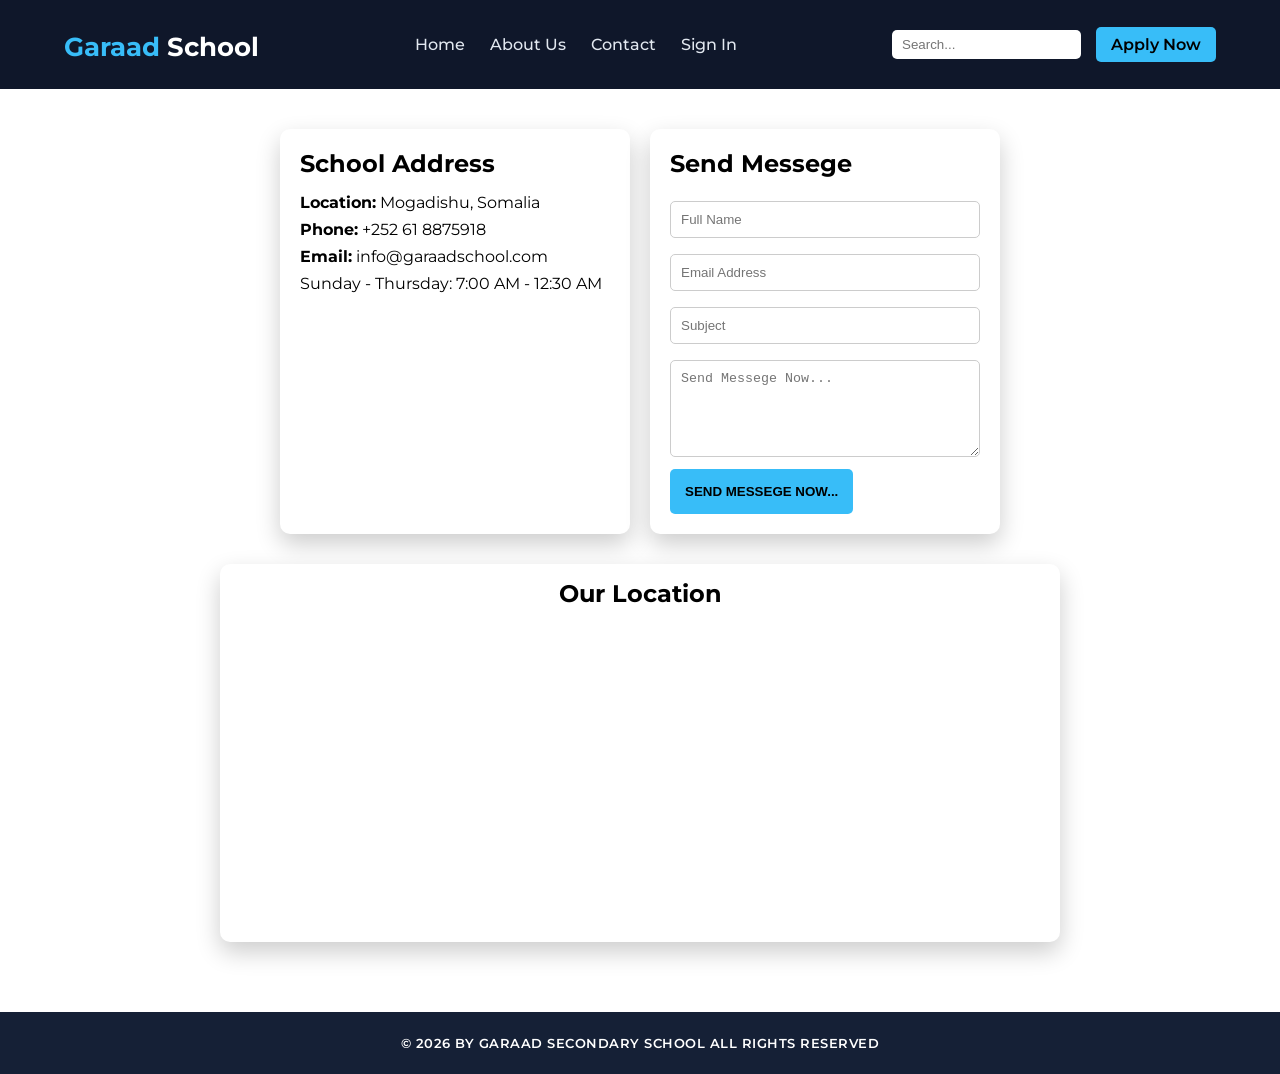
<file: contact.html>
<!DOCTYPE html>
<html lang="en">
<head>
    <meta charset="UTF-8">
    <meta name="viewport" content="width=device-width, initial-scale=1.0">

    <!-- Google Font -->
    <link href="https://fonts.googleapis.com/css?family=Montserrat:400,600,700" rel="stylesheet">

    <!-- CSS -->
    <link rel="stylesheet" href="contact.css">

    <title>Garaad School Management System</title>
</head>

<body>

<!-- ===== HEADER START ===== -->
<header class="main-header">

    <!-- Container (helps layout) -->
    <div class="container">

        <!-- Logo -->
        <div class="logo">
            <h1>
                <a href="index.html">
                    <span>Garaad</span> School
                </a>
            </h1>
        </div>

        <!-- Navigation -->
        <nav class="navbar">
            <ul class="main-menu">

                <li><a href="index.html">Home</a></li>

                <li class="has-dropdown">
                    <a href="about.html">About Us</a>
                    <ul class="dropdown">
                        <li><a href="about.html#mission">Mission</a></li>
                        <li><a href="about.html#vision">Vision</a></li>
                        <li><a href="about.html#values">Values</a></li>
                    </ul>
                </li>

                <li><a href="contact.html">Contact</a></li>
                <li><a href="signin.html">Sign In</a></li>

            </ul>
        </nav>

        <!-- Right Side (extras) -->
        <div class="header-right">

            <!-- Search -->
            <div class="search-box">
                <input type="text" placeholder="Search...">
            </div>

            <!-- Button -->
            <a href="#" class="btn">Apply Now</a>

            <!-- Mobile Menu Icon -->
            <div class="menu-toggle">
                ☰
            </div>

        </div>

    </div>

</header>
<!-- ===== HEADER END ===== -->

<!-- contact -->
 <section class="contact-container">
    <div class="contact-wrapper">
        <div class="box">
            <h2>School Address</h2>
            <p>  <span class="p-strong">Location:</span> Mogadishu, Somalia</p>
            <p><span class="p-strong">Phone:</span> +252 61 8875918</p>
            <p> <span class="p-strong">Email:</span> info@garaadschool.com</p>
            <p>Sunday - Thursday: 7:00 AM - 12:30 AM</p>
        </div>

        <div class="box">
            <h2>send messege</h2>

            <form action="#">
                <input type="text" name="name" id="name" placeholder="full name" required>
                <input type="email" name="email" id="email" placeholder="email address">
                <input type="text" name="subject" id="subject" placeholder="subject" required>
                <textarea name="messege" id="messege" rows="5" placeholder="send messege now..." required></textarea>
                <button type="submit" class="btn">send messege now...</button>
            </form>
        </div>

    </div>
    <!-- map -->
    <div class="flex">
    <div class="map">
        <h2>Our Location</h2>
        <iframe src="https://www.google.com/maps?q=Mogadishu,Somalia&output=embed"></iframe>
    </div>
    </div>

 </section>

 <!-- footer -->
   <footer>
        <p> © 2026 by Garaad Secondary School All Rights Reserved</a></p>
</footer>
</body>
</html>
</file>
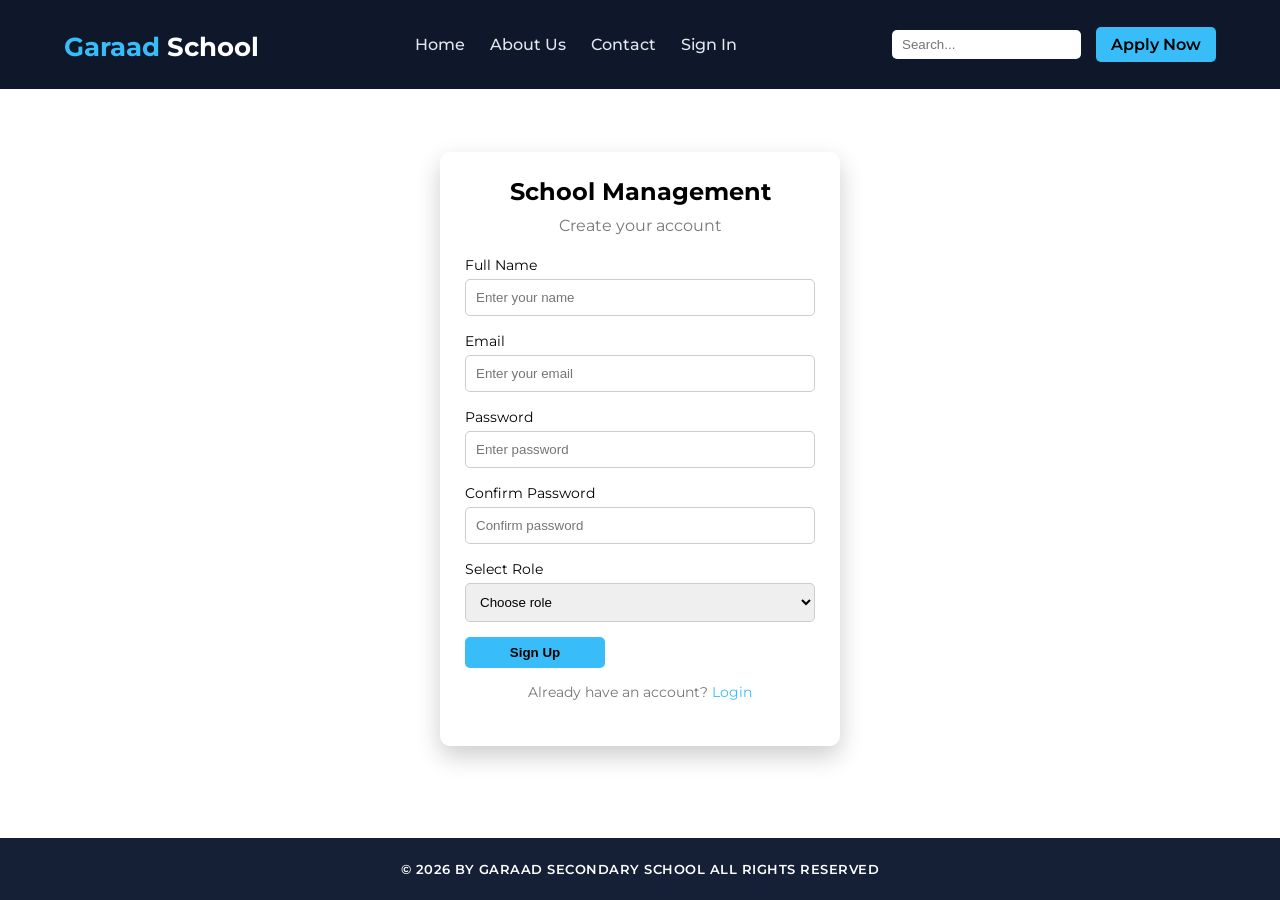
<file: signin.html>
<!DOCTYPE html>
<html lang="en">
<head>
    <meta charset="UTF-8">
    <meta name="viewport" content="width=device-width, initial-scale=1.0">

    <!-- Google Font -->
    <link href="https://fonts.googleapis.com/css?family=Montserrat:400,600,700" rel="stylesheet">

    <!-- CSS -->
    <link rel="stylesheet" href="signin.css">

    <title>Garaad School Management System</title>
</head>

<body>

<!-- ===== HEADER START ===== -->
<header class="main-header">

    <!-- Container (helps layout) -->
    <div class="container">

        <!-- Logo -->
        <div class="logo">
            <h1>
                <a href="index.html">
                    <span>Garaad</span> School
                </a>
            </h1>
        </div>

        <!-- Navigation -->
        <nav class="navbar">
            <ul class="main-menu">

                <li><a href="index.html">Home</a></li>

                <li class="has-dropdown">
                    <a href="about.html">About Us</a>
                    <ul class="dropdown">
                        <li><a href="about.html#mission">Mission</a></li>
                        <li><a href="about.html#vision">Vision</a></li>
                        <li><a href="about.html#values">Values</a></li>
                    </ul>
                </li>

                <li><a href="contact.html">Contact</a></li>
                <li><a href="signin.html">Sign In</a></li>

            </ul>
        </nav>

        <!-- Right Side (extras) -->
        <div class="header-right">

            <!-- Search -->
            <div class="search-box">
                <input type="text" placeholder="Search...">
            </div>

            <!-- Button -->
            <a href="#" class="btn">Apply Now</a>

            <!-- Mobile Menu Icon -->
            <div class="menu-toggle">
                ☰
            </div>

        </div>

    </div>

</header>
<!-- ===== HEADER END ===== -->

<!-- sign in -->
<section class="sign-container">
    <div class="sign-box">
        <h2>School Management</h2>
        <p>Create your account</p>

        <form>
            <div class="sign-input">
                <label>Full Name</label>
                <input type="text" placeholder="Enter your name" required>
            </div>

            <div class="sign-input">
                <label>Email</label>
                <input type="email" placeholder="Enter your email" required>
            </div>

            <div class="sign-input">
                <label>Password</label>
                <input type="password" placeholder="Enter password" required>
            </div>

            <div class="sign-input">
                <label>Confirm Password</label>
                <input type="password" placeholder="Confirm password" required>
            </div>

            <div class="sign-input">
                <label>Select Role</label>
                <select required>
                    <option value="">Choose role</option>
                    <option>Student</option>
                    <option>Teacher</option>
                    <option>Admin</option>
                </select>
            </div>

            <button type="submit" class="btn">Sign Up</button>

            <p class="login-link">
                Already have an account? <a href="#">Login</a>
            </p>
        </form>
    </div>
</section>

<!-- footer -->
<footer>
        <p> © 2026 by Garaad Secondary School All Rights Reserved</a></p>
</footer>

</body>
</html>
</file>
<file: contact.css>
/* ===== RESET ===== */
*{
    margin: 0;
    padding: 0;
    box-sizing: border-box;
}

body{
    font-family: 'Montserrat', sans-serif;
}

/* ===== CONTAINER ===== */
.container{
    width: 90%;
    margin: auto;
    display: flex;
    align-items: center;
    justify-content: space-between;
}


.main-header{
    background: #0f172a;
    color: #fff;
    padding: 25px 0;
    position: sticky;
    top: 0;
    z-index: 1000;
}

/* ===== LOGO ===== */
.logo h1 a{
    text-decoration: none;
    color: #fff;
    font-size: 26px;
    font-weight: 700;
}

.logo span{
    color: #38bdf8;
}

/* ===== NAVBAR ===== */
.navbar .main-menu{
    list-style: none;
    display: flex;
    gap: 25px;
}

.navbar a{
    text-decoration: none;
    color: #e2e8f0;
    font-weight: 500;
    transition: 0.3s;
}

.navbar a:hover{
    color: #38bdf8;
}

/* ===== DROPDOWN ===== */
.has-dropdown{
    position: relative;
}

.dropdown{
    position: absolute;
    top: 35px;
    left: 0;
    background: #1e293b;
    list-style: none;
    padding: 10px 0;
    width: 180px;
    display: none;
    border-radius: 6px;
}

.dropdown li{
    padding: 8px 15px;
}

.dropdown li a{
    color: #fff;
}

.has-dropdown:hover .dropdown{
    display: block;
}

/* ===== RIGHT SIDE ===== */
.header-right{
    display: flex;
    align-items: center;
    gap: 15px;
}

/* ===== SEARCH ===== */
.search-box input{
    padding: 7px 10px;
    border-radius: 5px;
    border: none;
    outline: none;
}

/* ===== BUTTON ===== */
.btn{
    background: #38bdf8;
    color: #000;
    padding: 8px 15px;
    border-radius: 5px;
    text-decoration: none;
    font-weight: 600;
    transition: 0.3s;
}

.btn:hover{
    background: #0ea5e9;
    color: #fff;
}

/* ===== MENU TOGGLE (HIDDEN DESKTOP) ===== */
.menu-toggle{
    display: none;
    font-size: 22px;
    cursor: pointer;
}

/* ===== RESPONSIVE ===== */
@media(max-width: 768px){

    .navbar{
        position: absolute;
        top: 70px;
        left: 0;
        width: 100%;
        background: #0f172a;
        display: none;
    }

    .navbar .main-menu{
        flex-direction: column;
        padding: 20px;
    }

    .navbar.active{
        display: block;
    }

    .menu-toggle{
        display: block;
        color: #fff;
    }

    .search-box{
        display: none;
    }
}


/* contact */
.contact-container {
    padding: 40px;
}

.contact-wrapper {
    display: flex;
    flex-wrap: wrap;
    justify-content: center;
    gap: 20px;
}

.box {
    background-color: #fff;
    box-shadow: 0 10px 25px rgba(0,0,0,0.2);
    padding: 20px;
    border-radius: 10px;
    width: 350px;
    
}

.box h2 {
    margin-bottom: 15px;
    text-transform: capitalize;
}

.box p {
    margin: 8px 0;
}

.box .p-strong {
    font-weight: bold;
}

form input, textarea{
    width: 100%;
    padding: 10px;
    margin: 8px 0;
    border: 1px solid #ccc;
    border-radius: 5px;
}

input::placeholder {
    text-transform: capitalize;
}

textarea::placeholder {
    text-transform: capitalize;
}

form button {
    border: none;
    text-transform: uppercase;
}

form .btn {
    padding: 15px;
}

/* map */
.flex {
    display: flex;
    justify-content: center;
}
.map {
    background-color: #fff;
    box-shadow: 0 10px 25px rgba(0,0,0,0.2);
    margin-top: 30px;
    padding: 15px;
    border-radius: 10px;

    text-align: center;
    width: 70%;

}

.map h2 {
    margin-bottom: 15px;
}

.map iframe {
    width: 90%;
    height: 300px;
    border: none;
    border-radius: 10px;
}

/* footer */
footer {
    margin-top: 30px;
    background-color: #152036;
    text-align: center;
}

footer p {
    padding: 20px 0px;
    color: #fff;
    font-size: 13px;
    text-transform: uppercase;
    font-weight: 600;
    letter-spacing: 0.5px;
    line-height: 22px;
}


@media(max-width: 768px){
    .map {
        width: 350px;
    }
}
</file>
<file: signin.css>
/* ===== RESET ===== */
*{
    margin: 0;
    padding: 0;
    box-sizing: border-box;
}

body{
    font-family: 'Montserrat', sans-serif;

    display: flex;
    flex-direction: column;
    min-height: 100vh;
}

/* ===== CONTAINER ===== */
.container{
    width: 90%;
    margin: auto;
    display: flex;
    align-items: center;
    justify-content: space-between;
}


.main-header{
    background: #0f172a;
    color: #fff;
    padding: 25px 0;
    position: sticky;
    top: 0;
    z-index: 1000;
}

/* ===== LOGO ===== */
.logo h1 a{
    text-decoration: none;
    color: #fff;
    font-size: 26px;
    font-weight: 700;
}

.logo span{
    color: #38bdf8;
}

/* ===== NAVBAR ===== */
.navbar .main-menu{
    list-style: none;
    display: flex;
    gap: 25px;
}

.navbar a{
    text-decoration: none;
    color: #e2e8f0;
    font-weight: 500;
    transition: 0.3s;
}

.navbar a:hover{
    color: #38bdf8;
}

/* ===== DROPDOWN ===== */
.has-dropdown{
    position: relative;
}

.dropdown{
    position: absolute;
    top: 35px;
    left: 0;
    background: #1e293b;
    list-style: none;
    padding: 10px 0;
    width: 180px;
    display: none;
    border-radius: 6px;
}

.dropdown li{
    padding: 8px 15px;
}

.dropdown li a{
    color: #fff;
}

.has-dropdown:hover .dropdown{
    display: block;
}

/* ===== RIGHT SIDE ===== */
.header-right{
    display: flex;
    align-items: center;
    gap: 15px;
}

/* ===== SEARCH ===== */
.search-box input{
    padding: 7px 10px;
    border-radius: 5px;
    border: none;
    outline: none;
}

/* ===== BUTTON ===== */
.btn{
    background: #38bdf8;
    color: #000;
    padding: 8px 15px;
    border-radius: 5px;
    text-decoration: none;
    font-weight: 600;
    transition: 0.3s;
}

.btn:hover{
    background: #0ea5e9;
    color: #fff;
}

/* ===== MENU TOGGLE (HIDDEN DESKTOP) ===== */
.menu-toggle{
    display: none;
    font-size: 22px;
    cursor: pointer;
}

/* ===== RESPONSIVE ===== */
@media(max-width: 768px){

    .navbar{
        position: absolute;
        top: 70px;
        left: 0;
        width: 100%;
        background: #0f172a;
        display: none;
    }

    .navbar .main-menu{
        flex-direction: column;
        padding: 20px;
    }

    .navbar.active{
        display: block;
    }

    .menu-toggle{
        display: block;
        color: #fff;
    }

    .search-box{
        display: none;
    }
}

/* sign in */
.sign-container {
    flex: 1;
    display: flex;
    justify-content: center;
    align-items: center;
    padding: 20px;
}

.sign-box {
    background: #fff;
    width: 100%;
    max-width: 400px;
    padding: 25px;
    border-radius: 10px;
    box-shadow: 0 10px 25px rgba(0,0,0,0.2);
}

.sign-box h2 {
    margin-bottom: 10px;
    text-align: center;
}

.sign-box p {
    text-align: center;
    margin-bottom: 20px;
    color: #777;
}

.sign-input {
    margin-bottom: 15px;
}

.sign-input label {
    font-size: 14px;
}

.sign-input input,
.sign-input select {
    width: 100%;
    padding: 10px;
    margin-top: 5px;
    border-radius: 5px;
    border: 1px solid #ccc;
}


form button {
    border: none;
    cursor: pointer;
    width: 40%;
    
}

.login-link {
    margin-top: 15px;
    font-size: 14px;
}

.login-link a {
    color: #38bdf8;
    text-decoration: none;
}

.login-link a:hover {
    color: #0ea5e9;
    text-decoration: underline;
}

/* footer */
footer {
    margin-top: 30px;
    background-color: #152036;
    text-align: center;
}

footer p {
    padding: 20px 0px;
    color: #fff;
    font-size: 13px;
    text-transform: uppercase;
    font-weight: 600;
    letter-spacing: 0.5px;
    line-height: 22px;
}

@media (max-width: 480px) {
    .sign-box {
        padding: 15px;
    }
}
</file>
